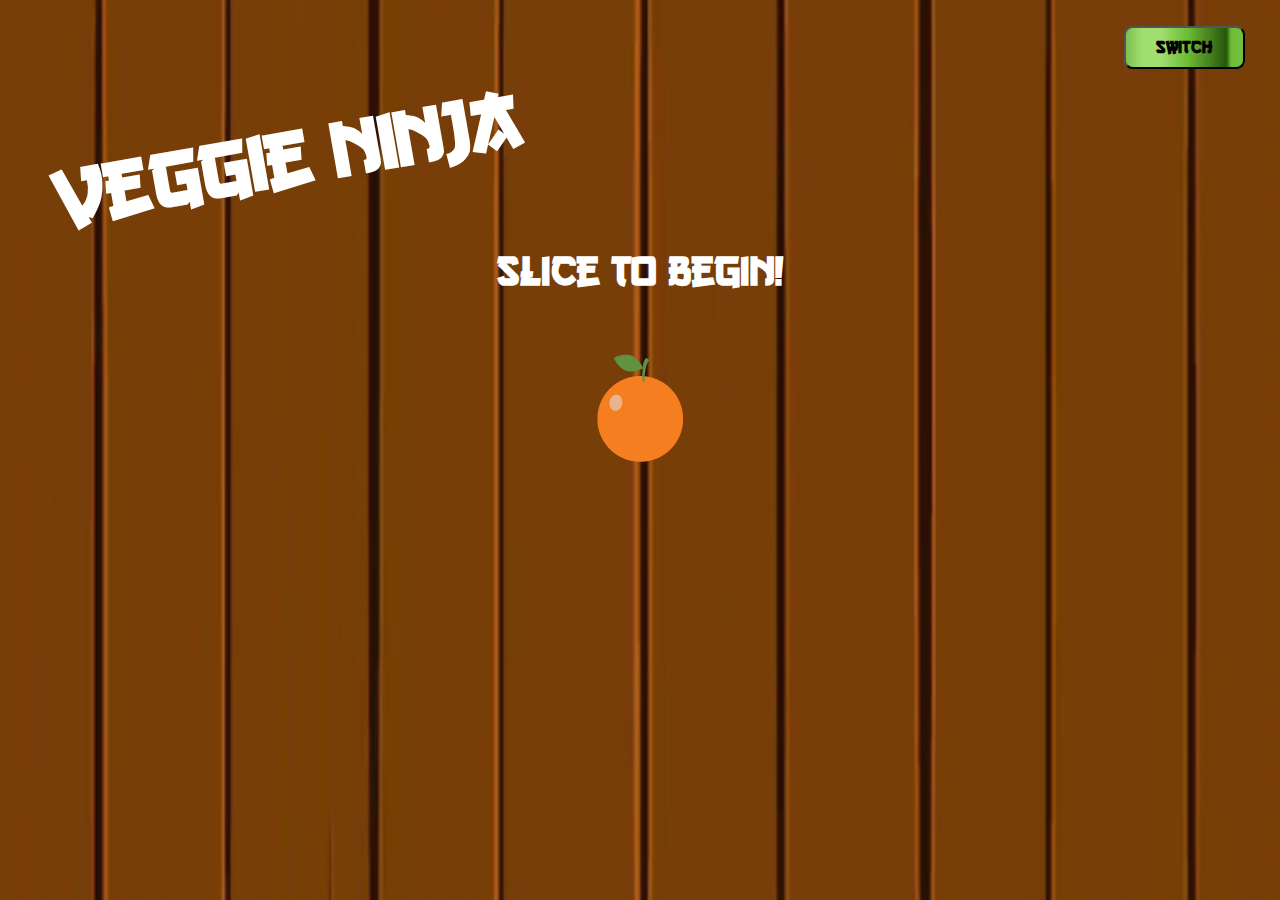
<file: index.html>
<!DOCTYPE html>
<html lang="en">
<head>
    <meta charset="UTF-8">
    <meta http-equiv="X-UA-Compatible" content="IE=edge">
    <meta name="viewport" content="width=device-width, initial-scale=1.0">
    <title>Veggie Ninja</title>
    <link rel="stylesheet" href="./styles/styles.css">
    <link rel="icon" href="/android-chrome-512x512.png">
    
</head>
<body>
    <div class = "main-div scen-one">
        <div class ="div-change-btn"><button class="change-btn btn-one">Switch</button></div>
    </div>
    <script src="src/sounds.js"></script>
    <script src="src/veggie.js"></script>
    <script src="src/player.js" ></script>
    <script src="src/game.js"></script>
    <script src="src/main.js"></script>
</body>
</html>
</file>
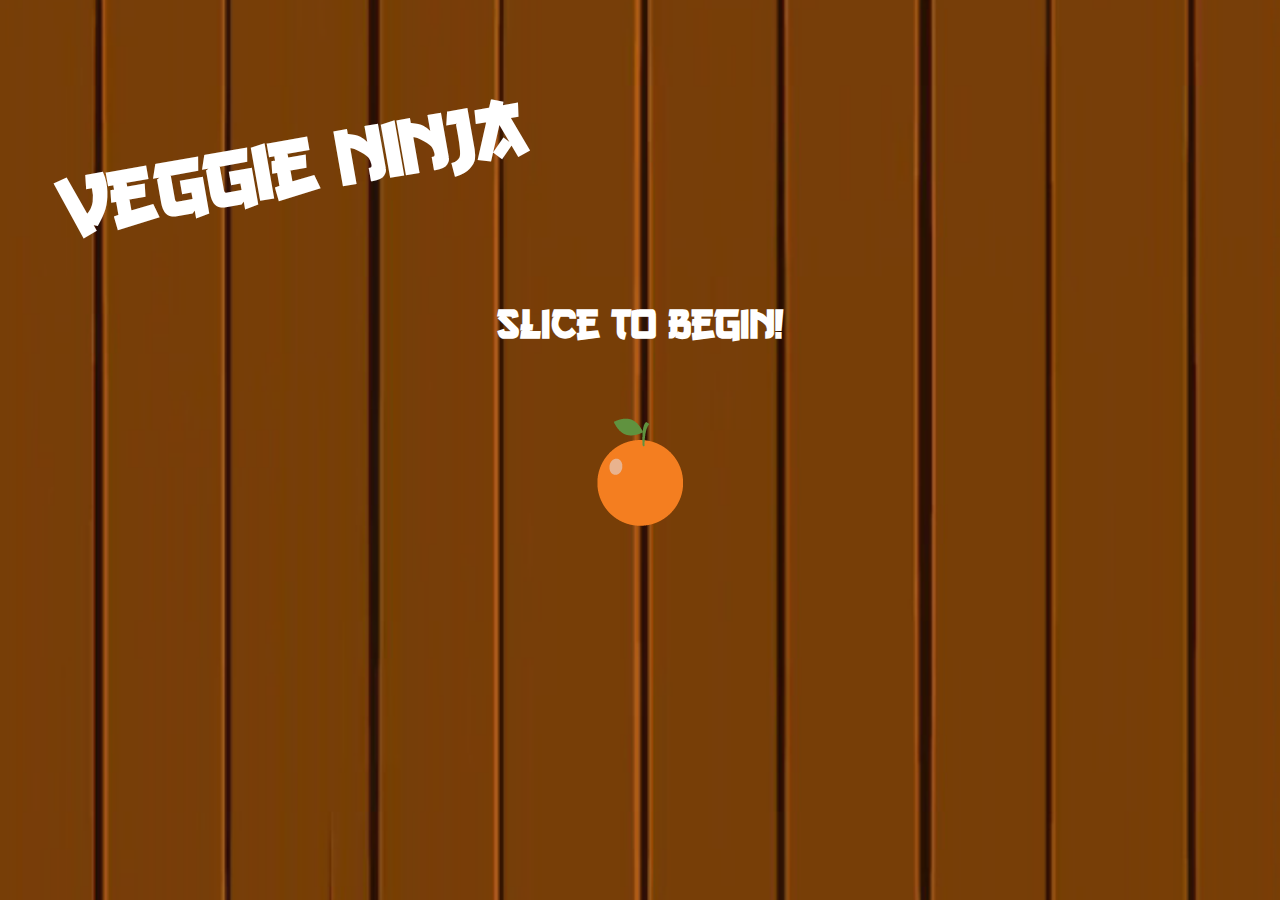
<file: inedx.html>
<!DOCTYPE html>
<html lang="en">
<head>
    <meta charset="UTF-8">
    <meta http-equiv="X-UA-Compatible" content="IE=edge">
    <meta name="viewport" content="width=device-width, initial-scale=1.0">
    <title>Veggie Ninja</title>
    <link rel="stylesheet" href="/styles.css">
</head>
<body>
    <div class = "main-div"></div>
   
    <script src="src/player.js" ></script>
    <script src="src/veggie.js"></script>
    <script src="src/game.js"></script>
    <script src="src/main.js"></script>
</body>
</html>
</file>
<file: styles/styles.css>
html {
  box-sizing: border-box;
  padding: 0;
}
*,
*:before,
*:after {
  box-sizing: inherit;
}
@font-face {
  font-family: Gang of Three;
  src: url("../fonts/go3v2-2.ttf");
}
body {
  margin: 0;
  padding: 0;
  font-family: Gang of Three;
  color: white;
}
.main-div {
  height: 100vh;
  background-position: center;
  background-repeat: no-repeat;
  background-size: cover;
  position: relative;
  margin: 0;
  border-top: 1px solid transparent;
}
.main-div.scen-one{
  background-image: url("../images/fruit-cutter-game-kit/PNG/backgrounds/cenario1.png");
}
.main-div.scen-two{
  background-image: url("../images/fruit-cutter-game-kit/PNG/backgrounds/cenario2.jpg");
  color:black
}
.container {
  margin: 0;
}
.splash-container h1 {
  font-size: 5em;
  margin-left: 50px;
  transform: rotate(-10deg);
  width: 600px;
  margin-top: 100px;
}
.splash-container span h2 {
  font-size: 2.6em;
  text-align: center;
  margin-top: 20px;
}

.div-btn-start {
  display: flex;
  flex-direction: row;
  justify-content: center;
  margin: 0;
}
.btn-start {
  background-image: url("../images/fruit-cutter-game-kit/PNG/fruits/entireFruits/entire2.png");
  background-size: 100%;
  background-repeat: no-repeat;
  width: 100px;
  height: 150px;
  background-color: transparent;
  border: none;
  margin-top: 20px;
  outline: none;
}
.game {
  text-align: center;
  display: flex;
  flex-direction: column;
  height: 100%;
}

.game header {
  height: 50px;
  display: flex;
  align-items: center;
  font-size: 1.5em;
  margin-top: 5px;
}

.game .lives {
  flex: 1;
}

.game .score {
  flex: 1;
}

.game .label {
  font-weight: bold;
}

.game .value {
  font-style: italic;
}

.game .canvas-container {
  flex: 1;
}
.game-over {
  display: flex;
  flex-direction: column;
  text-align: center;
  font-size: 2em;
  margin-top: 20px;
}
.game-over h1 {
  font-size: 2em;
}
.change-btn{
display:inline-block;
padding: 0.5em 1.7em;
margin:0 0.3em 0.3em 0;
border-radius:0.5em;
font-family: Gang of Three;
font-weight:600;
text-align:center;
transition: all 0.2s;
box-sizing: border-box;
color: white;
font-size: 1.1em;
outline: none;
}

.div-change-btn{
  display:flex;
  flex-direction: row;
  justify-content: flex-end;
  padding: 20px 30px 0 0;
  margin-top: 5px;
  width: 100%;
  position: absolute;
}

.change-btn.btn-two{
  background-image: url('../images/fruit-cutter-game-kit/PNG/backgrounds/cenario1.png');
}
.change-btn.btn-one{
  background-image: url('../images/fruit-cutter-game-kit/PNG/backgrounds/cenario2.jpg');
  color:black;
}
</file>
<file: styles.css>
html {
    box-sizing: border-box;
    padding: 0;
  }
  *,
  *:before,
  *:after {
    box-sizing: inherit;
  }
@font-face {
    font-family: Gang of Three;
    src: url("./fonts/go3v2\ 2.ttf");
}
body{
    margin: 0;
    padding: 0;
    font-family: Gang of Three;
    color:white;
}
.main-div{
    background-image: url("images/fruit-cutter-game-kit/PNG/backgrounds/cenario1.png");
    height: 100vh;
    background-position: center;
    background-repeat: no-repeat;
    background-size: cover;
    position: relative;
    margin:0;
    border-top: 1px solid transparent;
}
.container{
    margin: 0;
}
.splash-container h1{
    font-size: 5em;
    margin-left: 50px;
    transform: rotate(-10deg);
}
.splash-container span h2{
    font-size: 2.6em;
    text-align: center;
    margin-top: 12%;
}

.div-btn-start{
    display: flex;
    flex-direction: row;
    justify-content: center;

}
.btn-start{
    background-image: url("./images/fruit-cutter-game-kit/PNG/fruits/entireFruits/entire2.png");
    background-size: 100%;
    background-repeat: no-repeat;
    width: 100px;
    height: 150px;
    background-color: transparent;
    border: none;
    margin-top: 30px;
    
}
.game {
    text-align: center;
    display: flex;
    flex-direction: column;
    height: 100%;
  }
  
  .game header {
    height: 50px;
    display: flex;
    align-items:center;
    font-size: 1.5em;
    margin-top: 25px;
  }
  
  .game .lives {
    flex: 1;
  }
  
  .game .score {
    flex: 1;
  }
  
  .game .label {
    font-weight: bold;
  }
  
  .game .value {
    font-style: italic;
  }
  
  .game .canvas-container {
    flex: 1;
  }
  .game-over{
      display: flex;
      flex-direction: column;
      text-align: center;
      font-size: 2em;
      margin-top: 70px;
  }
  .game-over h1{
      font-size: 2em;
  }
</file>
